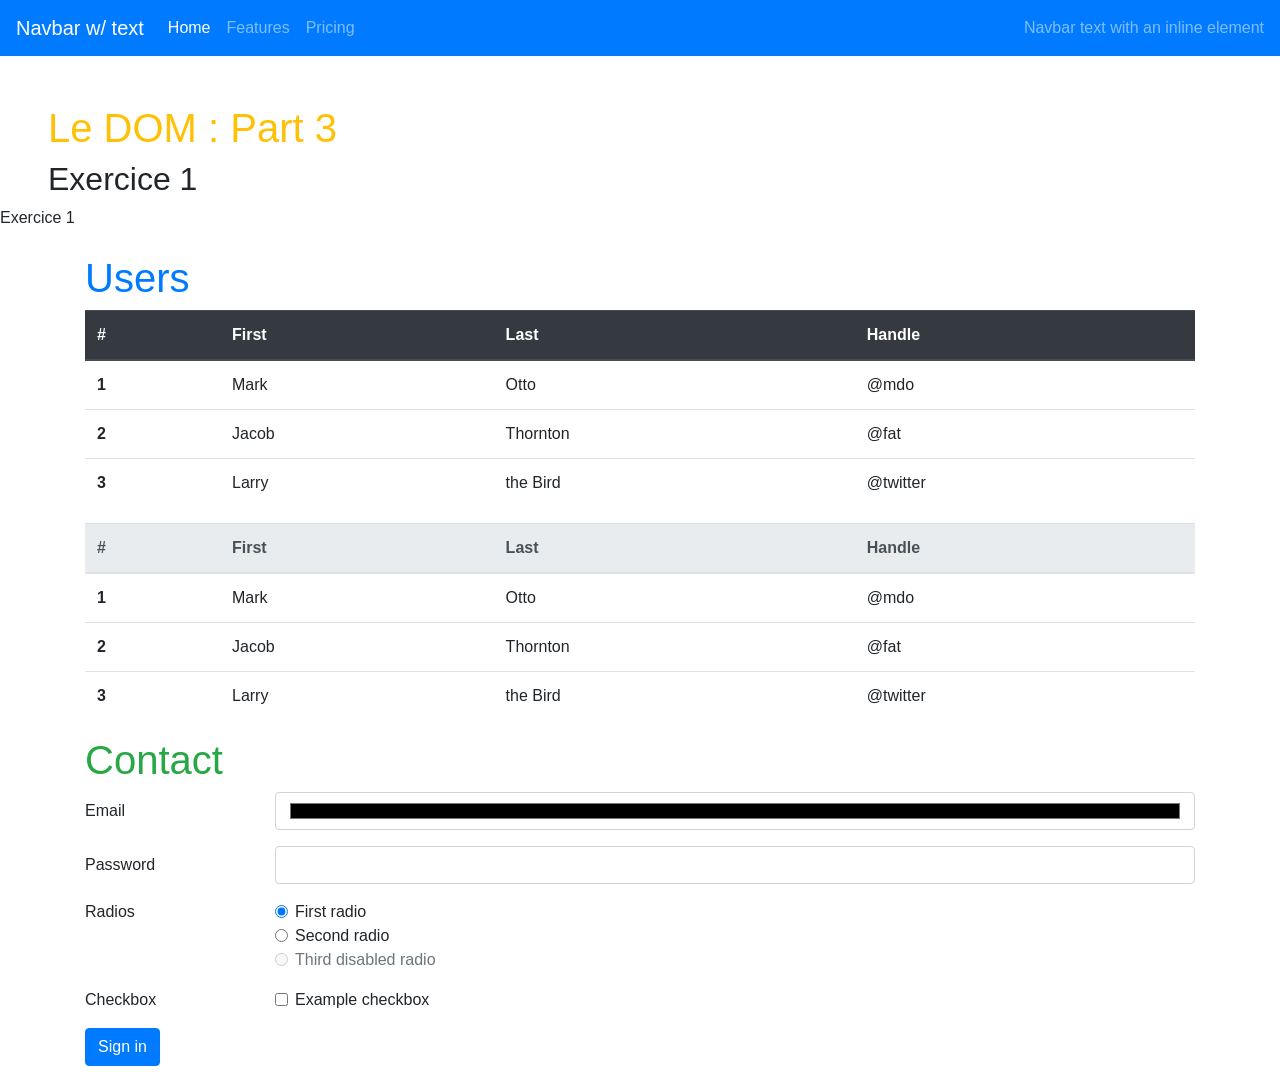
<file: elemManip/dom_recuperation_elements_part3_exercice1/index.html>
<!DOCTYPE html>
<html lang="en">
<head>
    <meta charset="UTF-8">
    <meta name="viewport" content="width=device-width, initial-scale=1.0">
    <link rel="stylesheet" href="https://stackpath.bootstrapcdn.com/bootstrap/4.5.2/css/bootstrap.min.css" integrity="sha384-JcKb8q3iqJ61gNV9KGb8thSsNjpSL0n8PARn9HuZOnIxN0hoP+VmmDGMN5t9UJ0Z" crossorigin="anonymous">
    <title>DOM - Récupération des éléments et de leurs attributs</title>
</head>
<body>
    <nav class="navbar navbar-dark bg-primary navbar-expand-lg ">
        <a class="navbar-brand" href="www.navbar.be">Navbar w/ text</a>
        <button class="navbar-toggler" type="button" data-toggle="collapse" data-target="#navbarText" aria-controls="navbarText" aria-expanded="false" aria-label="Toggle navigation">
          <span class="navbar-toggler-icon"></span>
        </button>
        <div class="collapse navbar-collapse" id="navbarText">
          <ul class="navbar-nav mr-auto">
            <li class="nav-item active">
              <a class="nav-link" href="www.home.be">Home <span class="sr-only">(current)</span></a>
            </li>
            <li class="nav-item">
              <a class="nav-link" href="www.features.be">Features</a>
            </li>
            <li class="nav-item">
              <a class="nav-link" href="www.princing.be">Pricing</a>
            </li>
          </ul>
          <span class="navbar-text">
            Navbar text with an inline element
          </span>
        </div>
      </nav>
      <h1 class="text-warning mt-5 ml-5">Le DOM : Part 3</h1>
      <h2 class="ml-5">Exercice</h2>
      <p></p>
      <div class="container mt-4">
        <section id="users">      
            <h1 class="text-primary">Users</h1>   
            <table class="table">
                <thead class="thead-dark">
                <tr>
                    <th scope="col">#</th>
                    <th scope="col">First</th>
                    <th scope="col">Last</th>
                    <th scope="col">Handle</th>
                </tr>
                </thead>
                <tbody>
                <tr>
                    <th scope="row">1</th>
                    <td>Mark</td>
                    <td>Otto</td>
                    <td>@mdo</td>
                </tr>
                <tr>
                    <th scope="row">2</th>
                    <td>Jacob</td>
                    <td>Thornton</td>
                    <td>@fat</td>
                </tr>
                <tr>
                    <th scope="row">3</th>
                    <td>Larry</td>
                    <td>the Bird</td>
                    <td>@twitter</td>
                </tr>
                </tbody>
            </table>
            
            <table class="table">
                <thead class="thead-light">
                <tr>
                    <th scope="col">#</th>
                    <th scope="col">First</th>
                    <th scope="col">Last</th>
                    <th scope="col">Handle</th>
                </tr>
                </thead>
                <tbody>
                <tr>
                    <th scope="row">1</th>
                    <td>Mark</td>
                    <td>Otto</td>
                    <td>@mdo</td>
                </tr>
                <tr>
                    <th scope="row">2</th>
                    <td>Jacob</td>
                    <td>Thornton</td>
                    <td>@fat</td>
                </tr>
                <tr>
                    <th scope="row">3</th>
                    <td>Larry</td>
                    <td>the Bird</td>
                    <td>@twitter</td>
                </tr>
                </tbody>
            </table>
        </section>
        <section id="contact">
            <h1 class="text-success">Contact</h1>   
            <form>
                <div class="form-group row">
                  <label for="inputEmail3" class="col-sm-2 col-form-label">Email</label>
                  <div class="col-sm-10">
                    <input type="email" class="form-control" id="inputEmail3">
                  </div>
                </div>
                <div class="form-group row">
                  <label for="inputPassword3" class="col-sm-2 col-form-label">Password</label>
                  <div class="col-sm-10">
                    <input class="form-control" id="inputPassword3">
                  </div>
                </div>
                <fieldset class="form-group">
                  <div class="row">
                    <legend class="col-form-label col-sm-2 pt-0">Radios</legend>
                    <div class="col-sm-10">
                      <div class="form-check">
                        <input class="form-check-input" type="radio" name="gridRadios" id="gridRadios1" value="option1" checked>
                        <label class="form-check-label" for="gridRadios1">
                          First radio
                        </label>
                      </div>
                      <div class="form-check">
                        <input class="form-check-input" type="radio" name="gridRadios" id="gridRadios2" value="option2">
                        <label class="form-check-label" for="gridRadios2">
                          Second radio
                        </label>
                      </div>
                      <div class="form-check disabled">
                        <input class="form-check-input" type="radio" name="gridRadios" id="gridRadios3" value="option3" disabled>
                        <label class="form-check-label" for="gridRadios3">
                          Third disabled radio
                        </label>
                      </div>
                    </div>
                  </div>
                </fieldset>
                <div class="form-group row">
                  <div class="col-sm-2">Checkbox</div>
                  <div class="col-sm-10">
                    <div class="form-check">
                      <input class="form-check-input" type="checkbox" id="gridCheck1">
                      <label class="form-check-label" for="gridCheck1">
                        Example checkbox
                      </label>
                    </div>
                  </div>
                </div>
                <div class="form-group row">
                  <div class="col-sm-10">
                    <button type="submit" class="btn btn-primary">Sign in</button>
                  </div>
                </div>
              </form>
        </section>
      </div>
    <script src="https://code.jquery.com/jquery-3.5.1.slim.min.js" integrity="sha384-DfXdz2htPH0lsSSs5nCTpuj/zy4C+OGpamoFVy38MVBnE+IbbVYUew+OrCXaRkfj" crossorigin="anonymous"></script>
    <script src="https://cdn.jsdelivr.net/npm/popper.js@1.16.1/dist/umd/popper.min.js" integrity="sha384-9/reFTGAW83EW2RDu2S0VKaIzap3H66lZH81PoYlFhbGU+6BZp6G7niu735Sk7lN" crossorigin="anonymous"></script>
    <script src="https://stackpath.bootstrapcdn.com/bootstrap/4.5.2/js/bootstrap.min.js" integrity="sha384-B4gt1jrGC7Jh4AgTPSdUtOBvfO8shuf57BaghqFfPlYxofvL8/KUEfYiJOMMV+rV" crossorigin="anonymous"></script>
    <script src="main.js"></script>
</body>
</html>
</file>
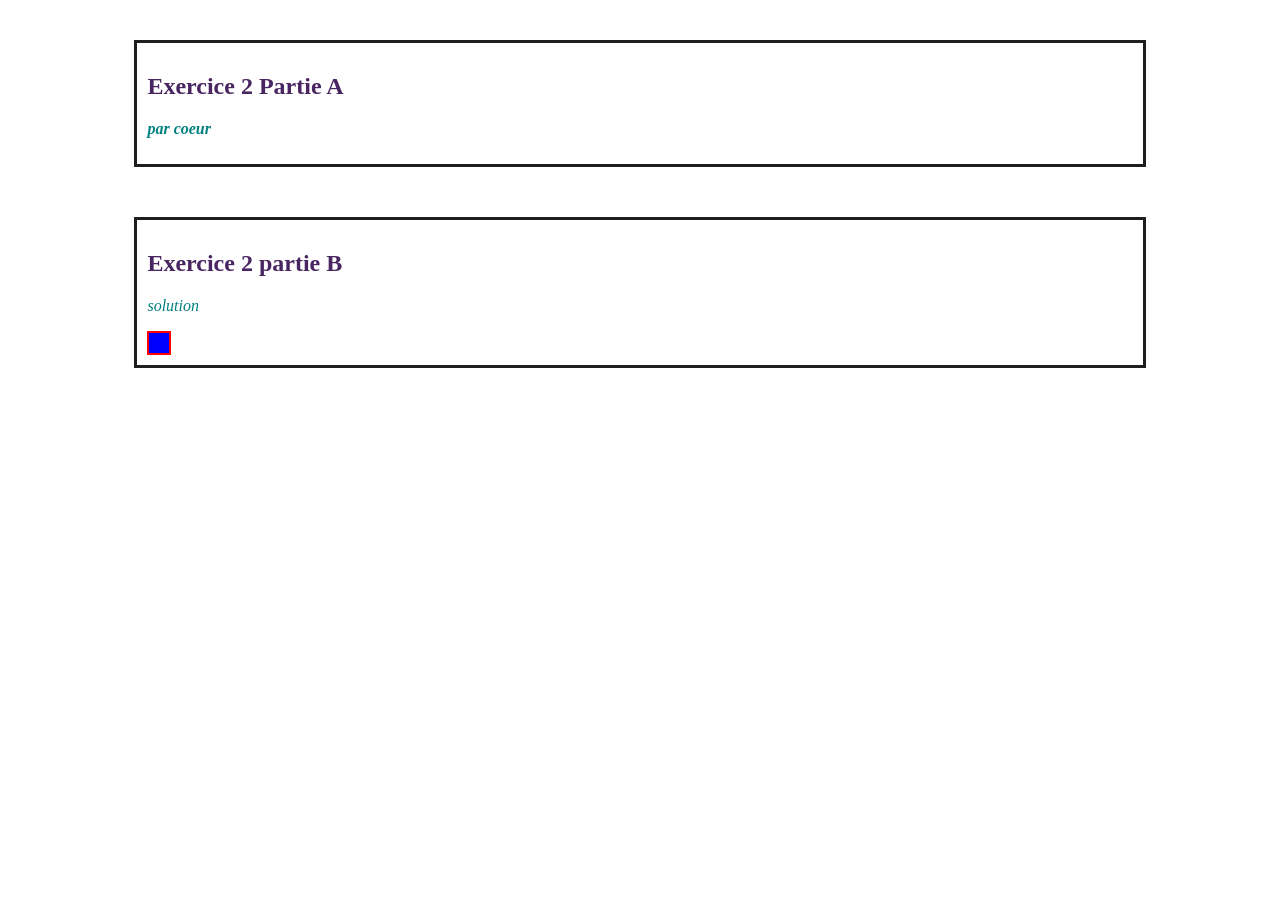
<file: elemManip/dom_recuperation_elements_part3_exercice2/index.html>
<!DOCTYPE html>
<html lang="en">
<head>
    <meta charset="UTF-8">
    <meta name="viewport" content="width=device-width, initial-scale=1.0">
    <link rel="stylesheet" href="style.css">
    <title>DOM - Les class et ID</title>
</head>
<body>
   <h1 class="salut jai pas dami" id="salutJaiPasDami"></h1>
   <div>
      <section>
         <h2></h2>
         <p>
            
         </p>
      </section>
      <section>
         <h2></h2>
         <p>
            
         </p>
         <div></div>
      </section>      

   </div>  
   <script src="main.js"></script> 
</body>
</html>
</file>
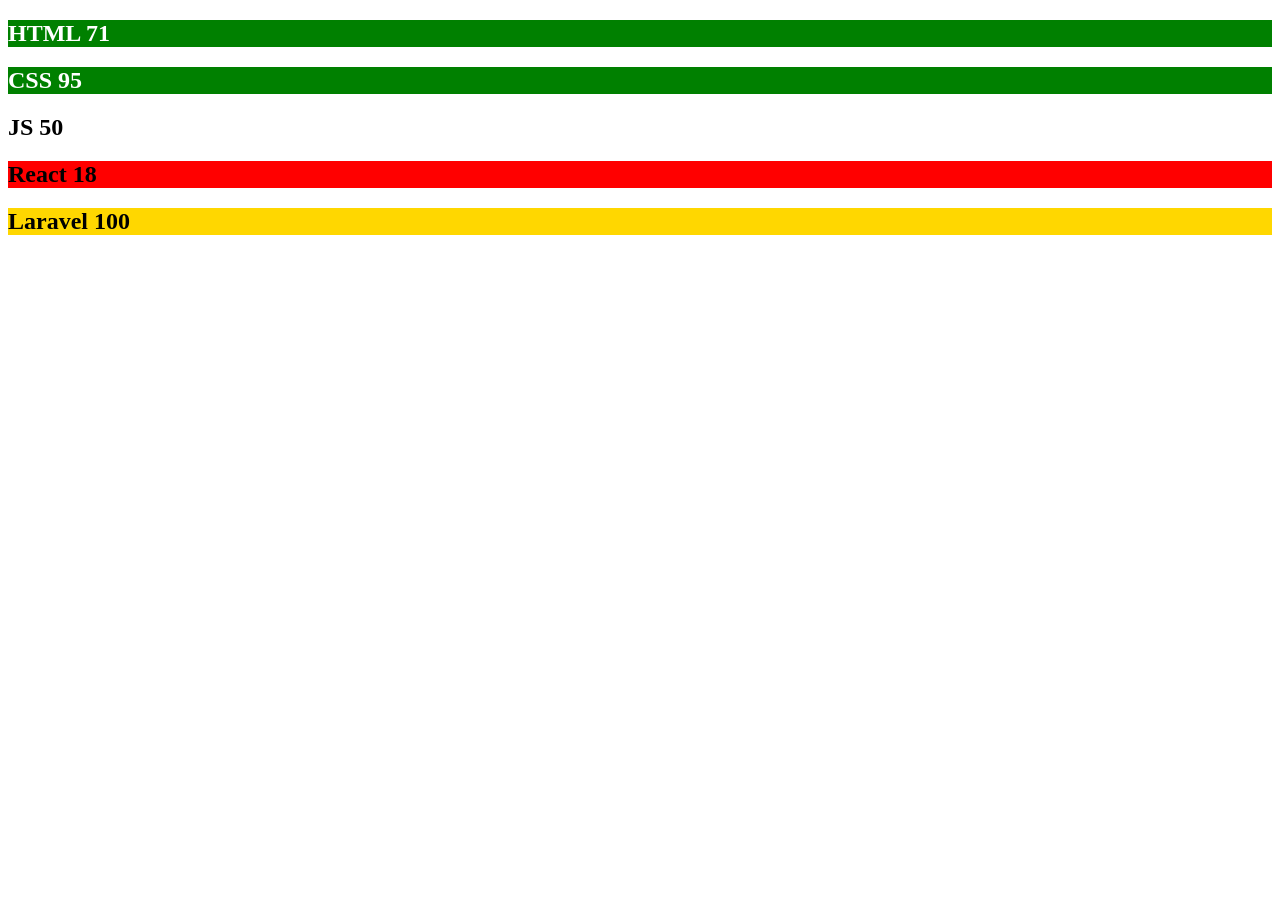
<file: elemManip/dom_recuperation_elements_part3_exercice4/index.html>
<!DOCTYPE html>
<html lang="en">
<head>
    <meta charset="UTF-8">
    <meta name="viewport" content="width=device-width, initial-scale=1.0">
    <title>dom_manipulation_elements_part2_exercice5</title>
</head>
<body>
    <div id="liste-competences">
        <h2>HTML</h2>
        <h2>CSS</h2>
        <h2>JS</h2>
        <h2>React</h2>
        <h2>Laravel</h2>
    </div>
</body>
<script src="main.js"></script>
</html>
</file>
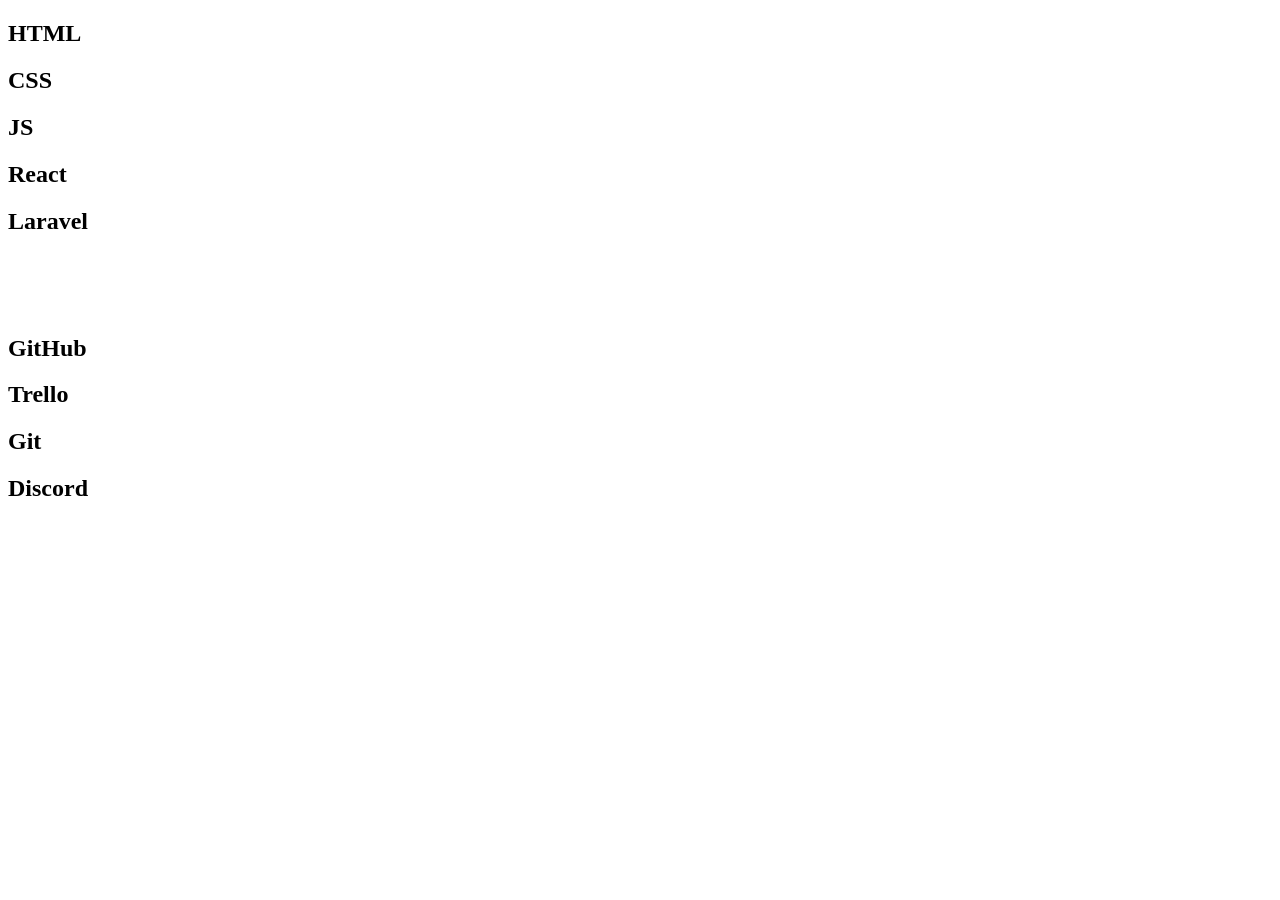
<file: elemManip/dom_recuperation_elements_part3_exercice5/index.html>
<!DOCTYPE html>
<html lang="en">
<head>
    <meta charset="UTF-8">
    <meta name="viewport" content="width=device-width, initial-scale=1.0">
    <title>dom_manipulation_elements_part2_exercice5</title>
</head>
<body>
    <div id="liste-competences">
        <h2>HTML</h2>
        <h2>CSS</h2>
        <h2>JS</h2>
        <h2>React</h2>
        <h2>Laravel</h2>
    </div>    
    <div id="liste-soft-skills" style="margin-top:100px">
        <h2>GitHub</h2>
        <h2>Trello</h2>
        <h2>Git</h2>
        <h2>Discord</h2>
    </div>
</body>
<script src="main.js"></script>
</html>
</file>
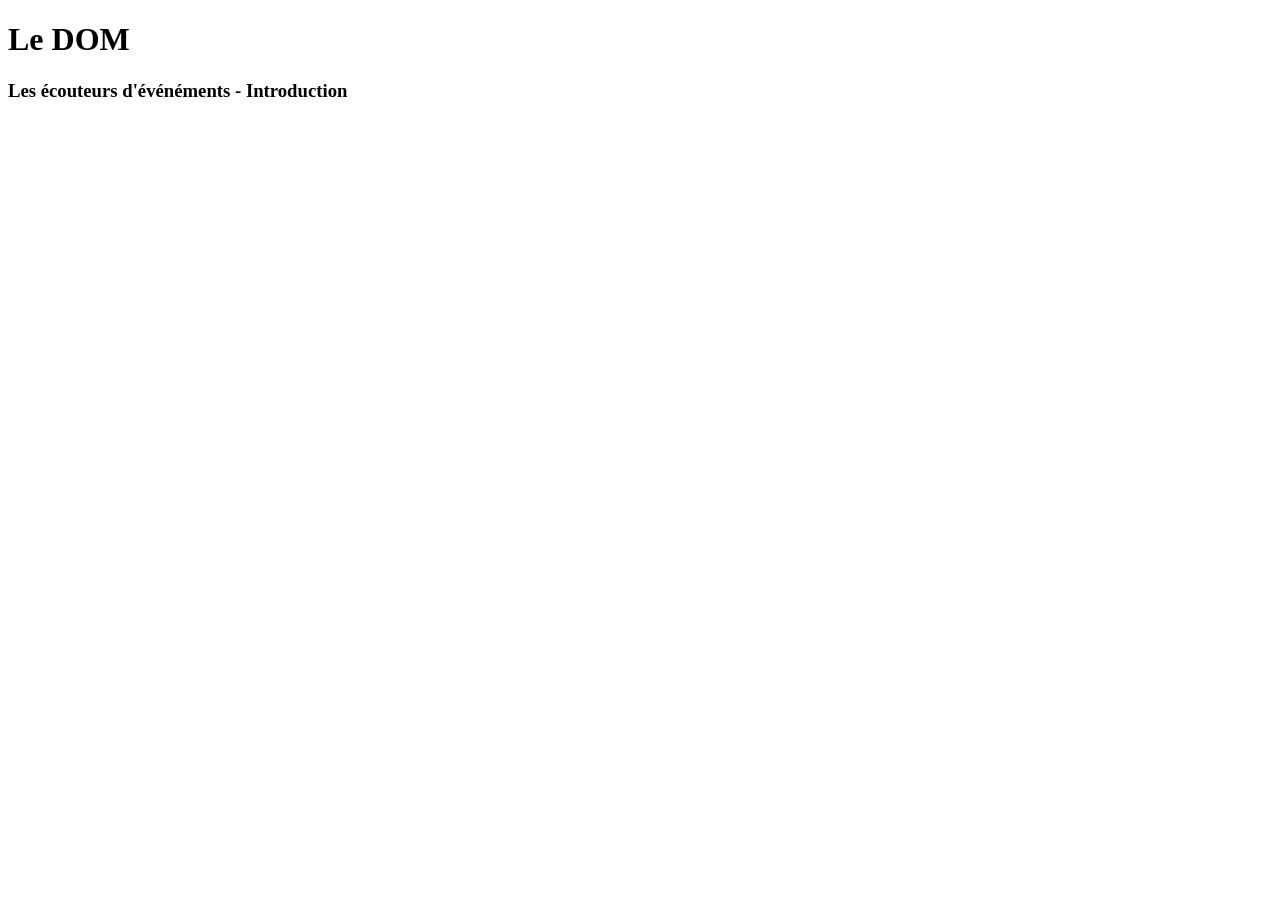
<file: eventListe/dom_ecouteur_evenement_part4_exercice1/index.html>
<!DOCTYPE html>
<html lang="en">
<head>
    <meta charset="UTF-8">
    <meta name="viewport" content="width=device-width, initial-scale=1.0">
    <title>DOM : Les écouteurs d'événements</title>
</head>
<body>
    <h1>Le DOM</h1>
    <h3>Les écouteurs d'événéments - Introduction</h3>
    <script src="main.js"></script>
</body>
</html>
</file>
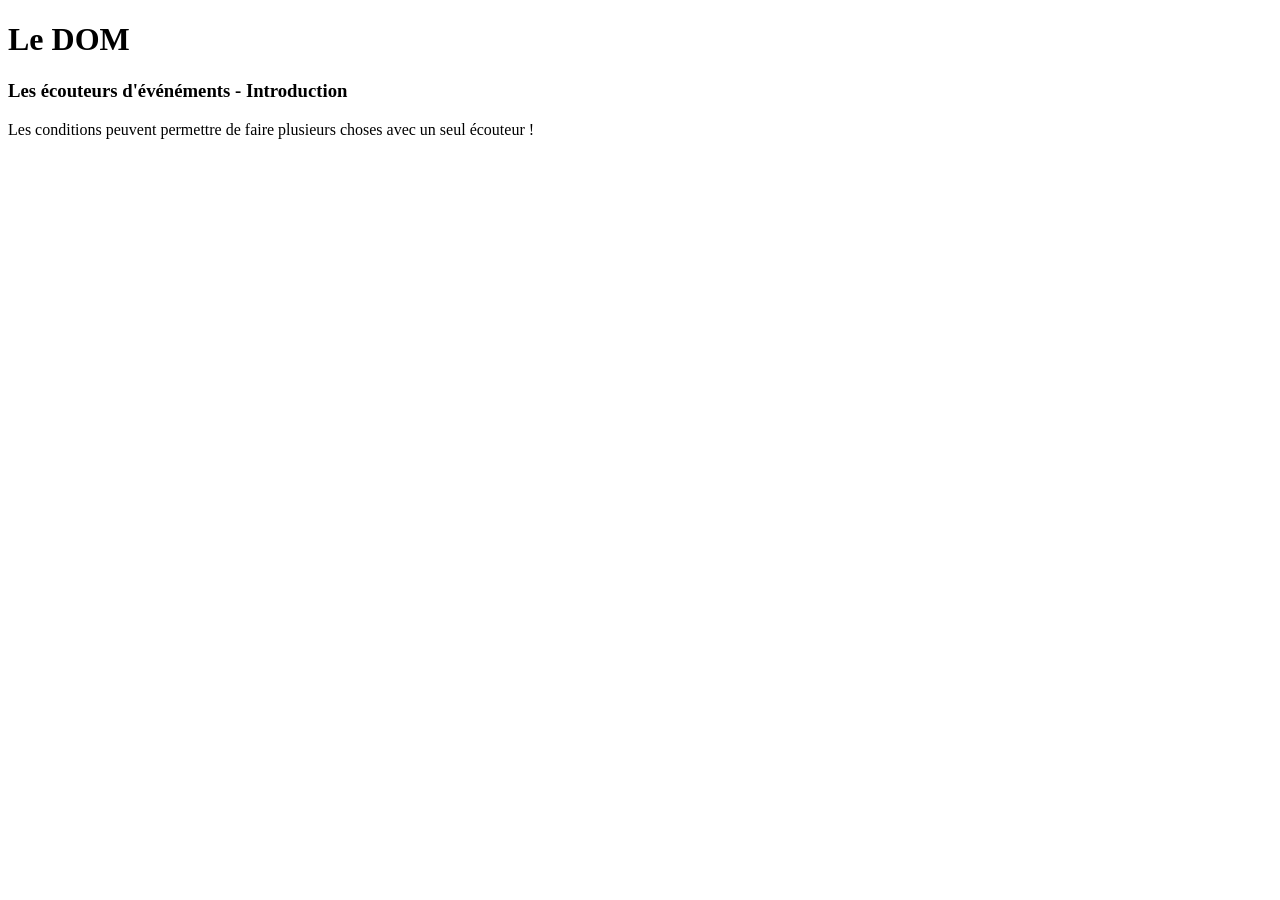
<file: eventListe/dom_ecouteur_evenement_part4_exercice2/index.html>
<!DOCTYPE html>
<html lang="en">
<head>
    <meta charset="UTF-8">
    <meta name="viewport" content="width=device-width, initial-scale=1.0">
    <title>DOM : Les écouteurs d'événements</title>
</head>
<body>
    <h1 >Le DOM</h1>
    <h3>Les écouteurs d'événéments - Introduction</h3>
    <p>Les conditions peuvent permettre de faire plusieurs choses avec un seul écouteur !</p>
    <script src="main.js"></script>
</body>
</html>
</file>
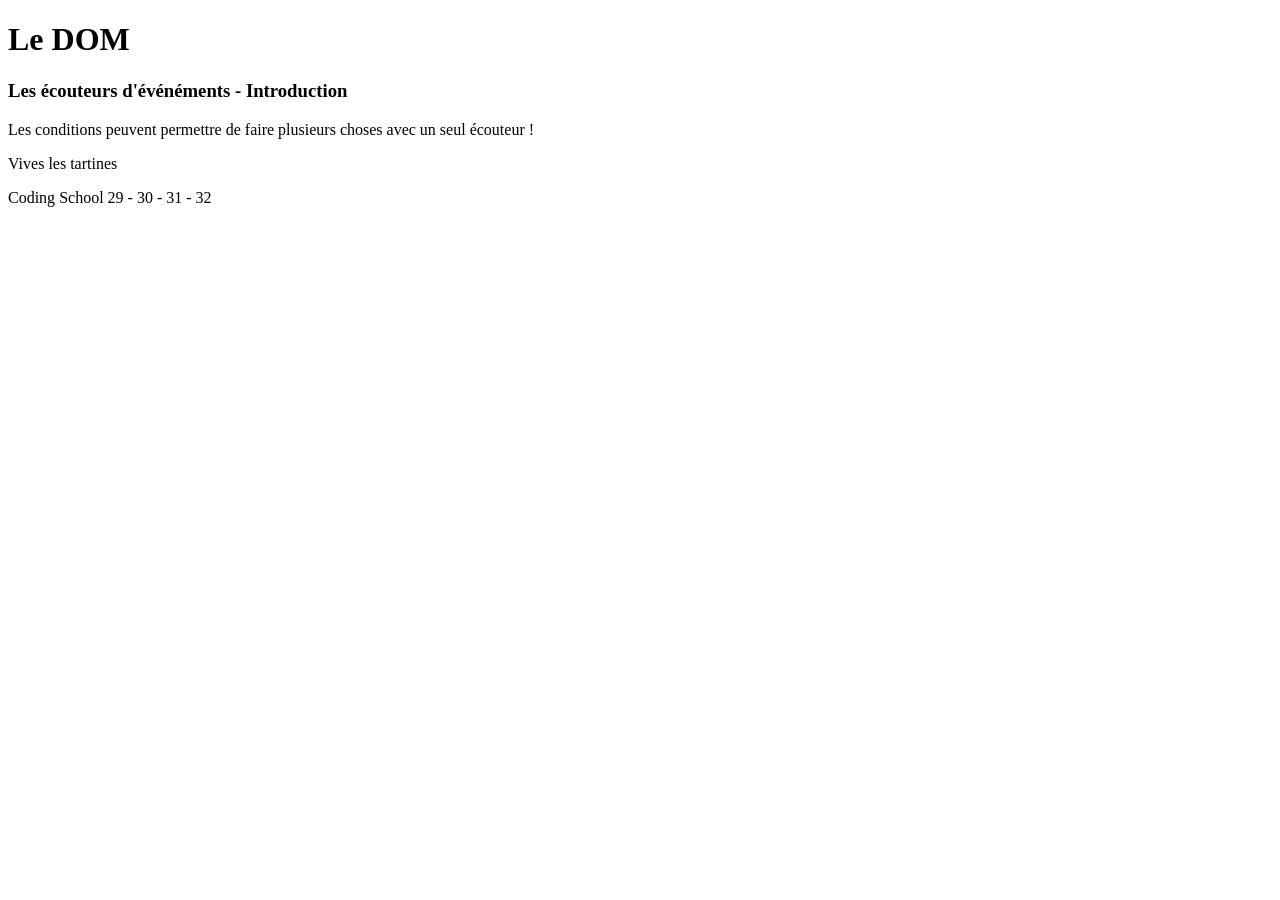
<file: eventListe/dom_ecouteur_evenement_part4_exercice3/index.html>
<!DOCTYPE html>
<html lang="en">
<head>
    <meta charset="UTF-8">
    <meta name="viewport" content="width=device-width, initial-scale=1.0">
    <title>DOM : Les écouteurs d'événements</title>
    <link rel="stylesheet" href="app.css">
</head>
<body>
    <h1>Le DOM</h1>
    <h3>Les écouteurs d'événéments - Introduction</h3>
    <p>Les conditions peuvent permettre de faire plusieurs choses avec un seul écouteur !</p>
    <p><span>Vives</span> <span>les</span> <span>tartines</span></p>
    <p><span>Coding</span> <span>School</span> <span>29 - 30 - 31 - 32</span></p>
    <script src="main.js"></script>
</body>
</html>
</file>
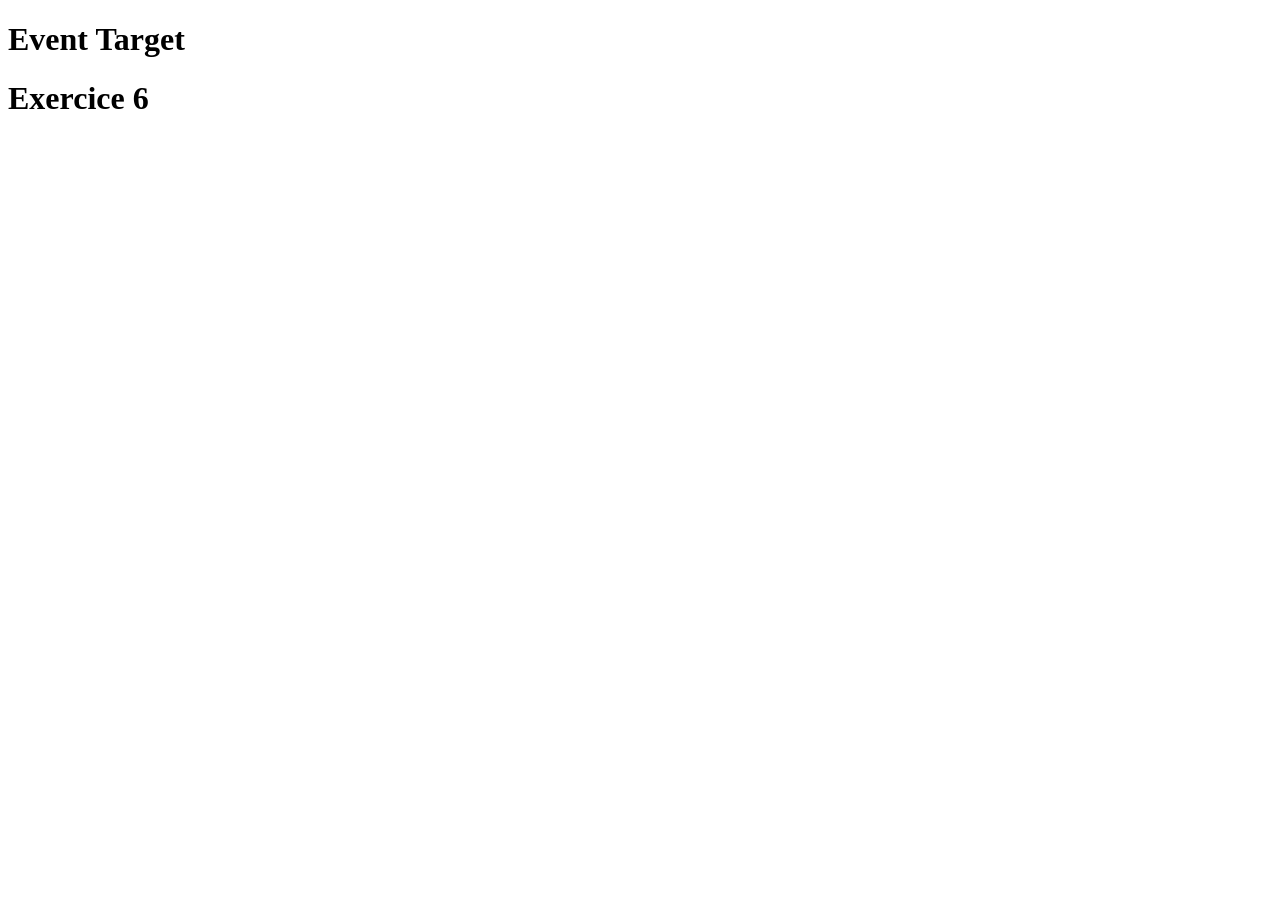
<file: eventListe/dom_ecouteur_evenement_part4_exercice6_les_events/index.html>
<!DOCTYPE html>
<html lang="en">
<head>
    <meta charset="UTF-8">
    <meta name="viewport" content="width=device-width, initial-scale=1.0">
    <meta http-equiv="X-UA-Compatible" content="ie=edge">
    <title>Document</title>
</head>
<body>
    <div id="content">
        <h1>Event Target</h1>
        <h1>Exercice 6</h1>
    </div>
    <script src="main.js"></script>
</body>
</html>
</file>
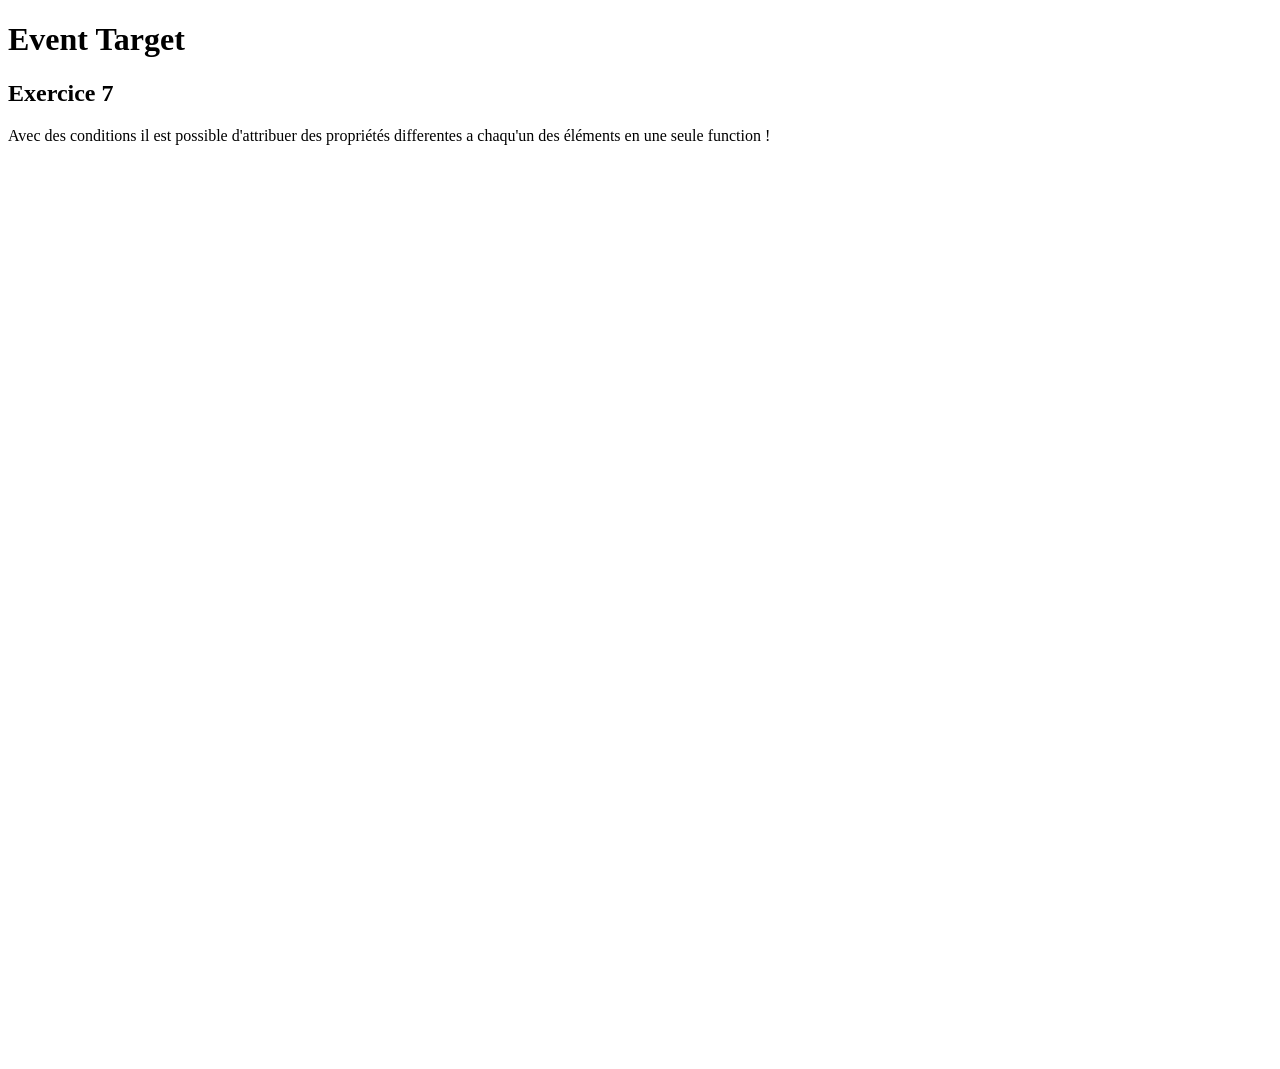
<file: eventListe/dom_ecouteur_evenement_part4_exercice7_les_events/index.html>
<!DOCTYPE html>
<html lang="en">
<head>
    <meta charset="UTF-8">
    <meta name="viewport" content="width=device-width, initial-scale=1.0">
    <meta http-equiv="X-UA-Compatible" content="ie=edge">
    <title>Document</title>
    <link rel="stylesheet" href="app.css">
</head>
<body>
    <div id="content">
        <h1>Event Target</h1>
        <h2>Exercice 7</h1>
        <p>Avec des conditions il est possible d'attribuer des propriétés differentes a chaqu'un des éléments en une seule function !</p>
    </div>
    <section>
        <p></p>
    </section>
    <script src="main.js"></script>
</body>
</html>
</file>
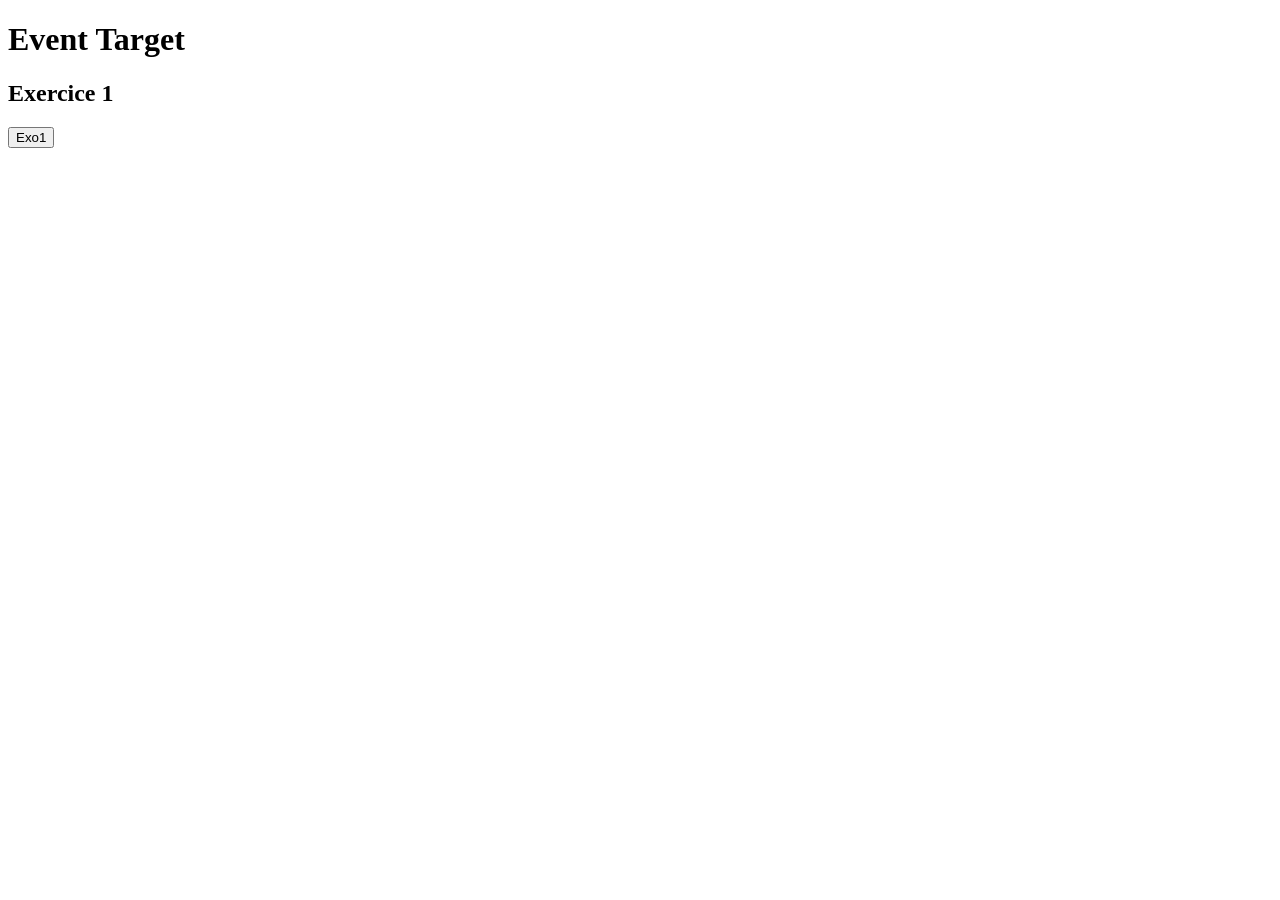
<file: eventListe2/dom_ecouteur_evenement_part5_exercice1_les_events_avec_parametre/index.html>
<!DOCTYPE html>
<html lang="en">

<head>
    <meta charset="UTF-8">
    <meta name="viewport" content="width=device-width, initial-scale=1.0">
    <meta http-equiv="X-UA-Compatible" content="ie=edge">
    <title>Document</title>
</head>

<body>
    <div id="content">
        <h1>Event Target</h1>
        <h2>Exercice 1</h1>
            <input type="button" value="Exo1">
    </div>
    <section>
        <p></p>
    </section>
    <script src="main.js"></script>
</body>

</html>
</file>
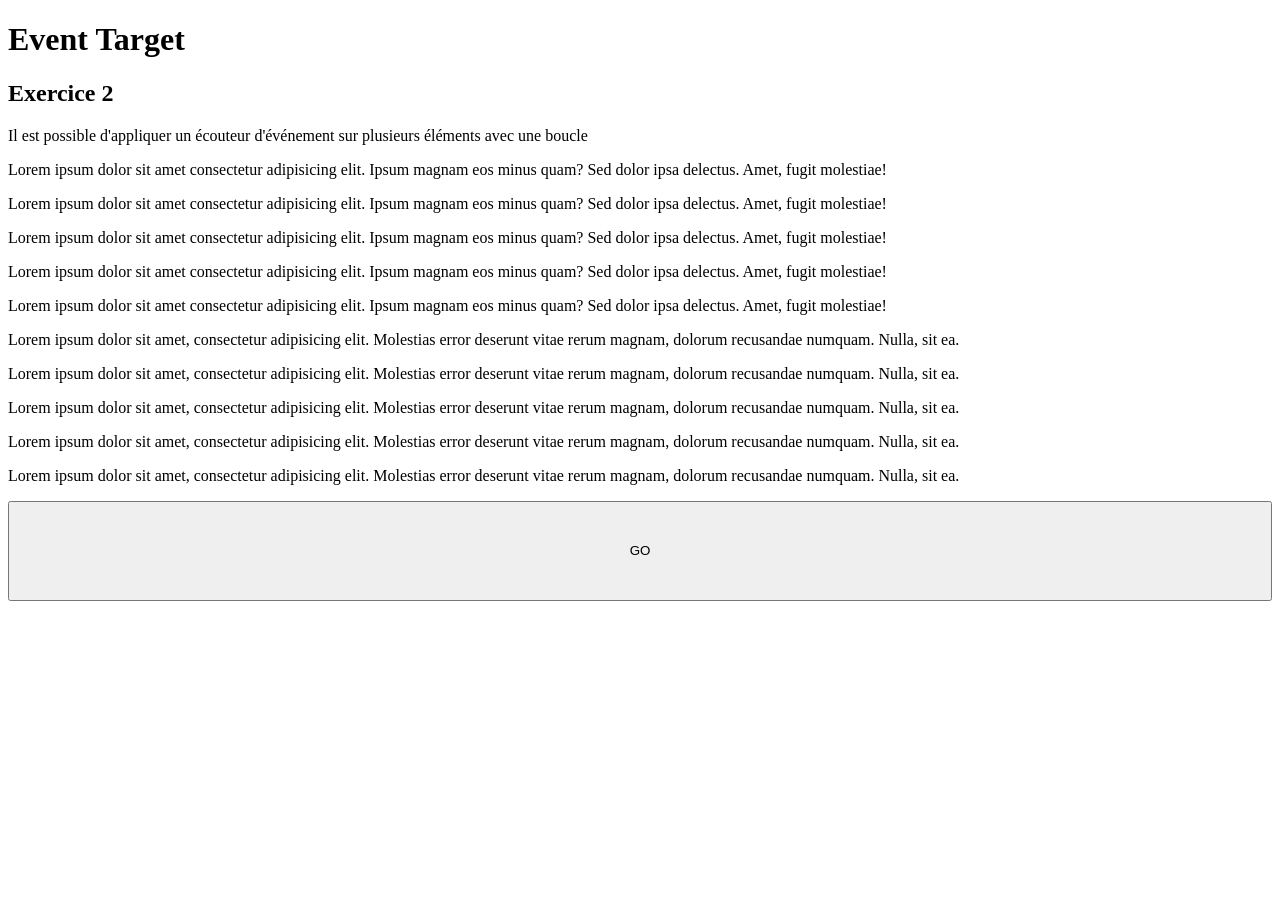
<file: eventListe2/dom_ecouteur_evenement_part5_exercice2_les_events_avec_parametre/index.html>
<!DOCTYPE html>
<html lang="en">

<head>
    <meta charset="UTF-8">
    <meta name="viewport" content="width=device-width, initial-scale=1.0">
    <meta http-equiv="X-UA-Compatible" content="ie=edge">
    <title>Document</title>
</head>

<body>
    <div id="content">
        <h1>Event Target</h1>
        <h2>Exercice 2</h1>
        <p>Il est possible d'appliquer un écouteur d'événement sur plusieurs éléments avec une boucle</p>
        <p>Lorem ipsum dolor sit amet consectetur adipisicing elit. Ipsum magnam eos minus quam? Sed dolor ipsa delectus. Amet, fugit molestiae!</p>
        <p>Lorem ipsum dolor sit amet consectetur adipisicing elit. Ipsum magnam eos minus quam? Sed dolor ipsa delectus. Amet, fugit molestiae!</p>
        <p>Lorem ipsum dolor sit amet consectetur adipisicing elit. Ipsum magnam eos minus quam? Sed dolor ipsa delectus. Amet, fugit molestiae!</p>
        <p>Lorem ipsum dolor sit amet consectetur adipisicing elit. Ipsum magnam eos minus quam? Sed dolor ipsa delectus. Amet, fugit molestiae!</p>
        <p>Lorem ipsum dolor sit amet consectetur adipisicing elit. Ipsum magnam eos minus quam? Sed dolor ipsa delectus. Amet, fugit molestiae!</p>
        <p>Lorem ipsum dolor sit amet, consectetur adipisicing elit. Molestias error deserunt vitae rerum magnam, dolorum recusandae numquam. Nulla, sit ea.</p>
        <p>Lorem ipsum dolor sit amet, consectetur adipisicing elit. Molestias error deserunt vitae rerum magnam, dolorum recusandae numquam. Nulla, sit ea.</p>
        <p>Lorem ipsum dolor sit amet, consectetur adipisicing elit. Molestias error deserunt vitae rerum magnam, dolorum recusandae numquam. Nulla, sit ea.</p>
        <p>Lorem ipsum dolor sit amet, consectetur adipisicing elit. Molestias error deserunt vitae rerum magnam, dolorum recusandae numquam. Nulla, sit ea.</p>
        <p>Lorem ipsum dolor sit amet, consectetur adipisicing elit. Molestias error deserunt vitae rerum magnam, dolorum recusandae numquam. Nulla, sit ea.</p>
    </div>


    <input type="button" value="GO">

    <script src="main.js"></script>
</body>

</html>
</file>
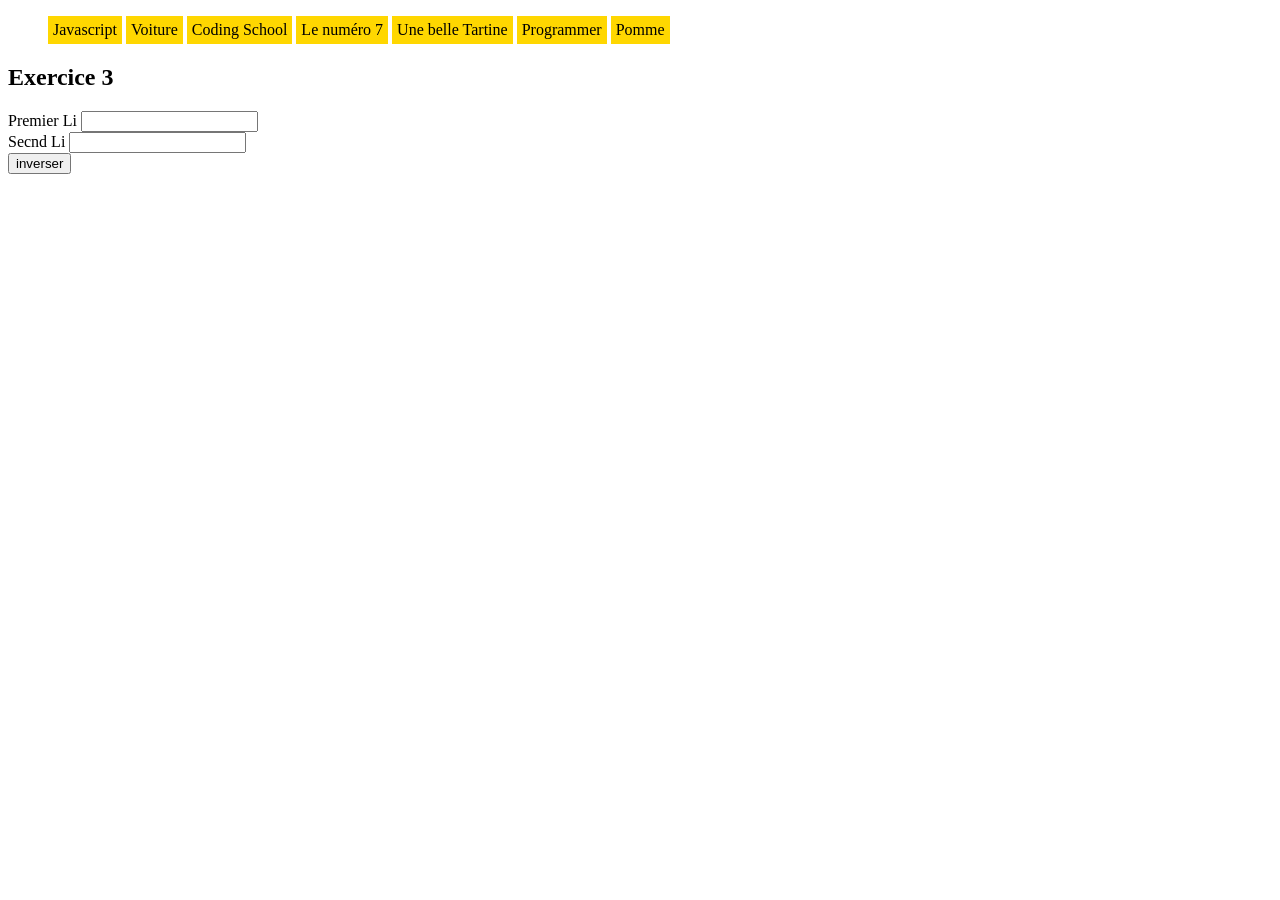
<file: eventListe2/dom_ecouteur_evenement_part5_exercice3_les_events_avec_parametre/index.html>
<!DOCTYPE html>
<html lang="en">

<head>
    <meta charset="UTF-8">
    <meta name="viewport" content="width=device-width, initial-scale=1.0">
    <title>dom_ecouteur_evenement_part5_exercice3_les_events_avec_parametre</title>
    <link rel="stylesheet" href="./style.css">
</head>

<body>
    <ul>
        <li>Javascript</li>
        <li>Voiture</li>
        <li>Coding School</li>
        <li>Le numéro 7</li>
        <li>Une belle Tartine</li>
        <li>Programmer</li>
        <li>Pomme</li>
    </ul>
    <div>
        <h2>Exercice 3</h2>
        <div>
            <label for="li-one">Premier Li</label>
            <input type="text" name="" id="li-one">
        </div>
        <div>
            <label for="li-two">Secnd Li</label>
            <input type="text" id="li-two">
        </div>
        <input type="button" value="inverser">
    </div>
    <script src="./main.js"></script>
</body>

</html>
</file>
<file: elemManip/dom_recuperation_elements_part3_exercice2/style.css>
.container{
    max-width: 80%;
    margin: 0 auto;
}

#bigTitle{
    font-size: 60px;
    text-align: center;
    text-decoration: underline;
    color: tomato;
}
.title{
    color: rgb(73, 37, 97);
}

.important{
    color: rgb(235, 126, 2);
}

.success{
    color:green;
}

.border-black{
    border: 3px solid rgb(31, 31, 31);
}

.margin-top{
    margin-top: 50px;
}
.margin-bottom{
    margin-bottom: 50px;
}

.text{
    color: teal;
    font-style: italic;
}

.padding{
    padding: 10px;
}
</file>
<file: eventListe/dom_ecouteur_evenement_part4_exercice3/app.css>
.text-blue {
    color: blue
}
.text-error {
    color: red
}
.text-style {
    text-decoration: underline;
}

.bolder {
    font-weight: bolder;
}
.bolrder-red  {
    border: red solid 10px;
}
</file>
<file: eventListe/dom_ecouteur_evenement_part4_exercice7_les_events/app.css>
section {
    height: 100vh;
    width: 100vw; 
}
</file>
<file: eventListe2/dom_ecouteur_evenement_part5_exercice3_les_events_avec_parametre/style.css>
li{
    background-color: gold;
    display: inline-block;
    padding: 5px;
    &::hover {
        cursor: pointer;
    }
}
</file>
